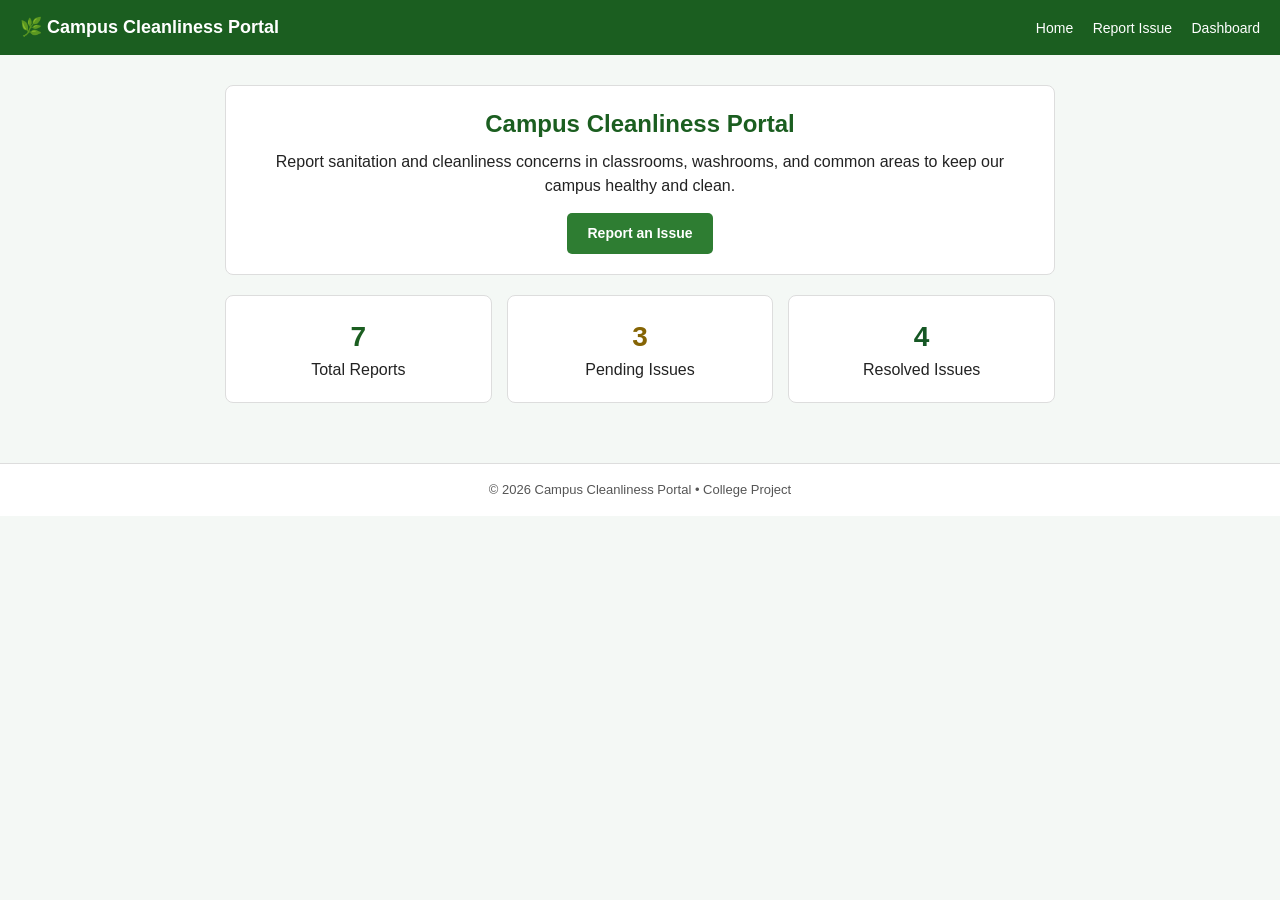
<file: index.html>
<!DOCTYPE html>
<html lang="en">
<head>
  <meta charset="UTF-8">
  <meta name="viewport" content="width=device-width, initial-scale=1.0">
  <title>Campus Cleanliness Portal - Home</title>
  <link rel="stylesheet" href="style.css">
</head>
<body>

  <!-- Navbar -->
  <nav class="navbar">
    <div class="logo">🌿 Campus Cleanliness Portal</div>
    <div class="nav-links">
      <a href="index.html">Home</a>
      <a href="report.html">Report Issue</a>
      <a href="dashboard.html">Dashboard</a>
    </div>
  </nav>

  <!-- Main Content -->
  <main class="container">
    <section class="card">
      <h1>Campus Cleanliness Portal</h1>
      <p>Report sanitation and cleanliness concerns in classrooms, washrooms, and common areas to keep our campus healthy and clean.</p>
      <div style="margin-top: 15px;">
        <a href="report.html" class="btn">Report an Issue</a>
      </div>
    </section>

    <!-- 3 Summary Cards -->
    <section class="grid-3">
      <div class="card">
        <h2>7</h2>
        <p>Total Reports</p>
      </div>
      <div class="card">
        <h2 style="color: #856404;">3</h2>
        <p>Pending Issues</p>
      </div>
      <div class="card">
        <h2 style="color: #155724;">4</h2>
        <p>Resolved Issues</p>
      </div>
    </section>
  </main>

  <!-- Footer -->
  <footer class="footer">
    <p>&copy; 2026 Campus Cleanliness Portal &bull; College Project</p>
  </footer>

</body>
</html>
</file>
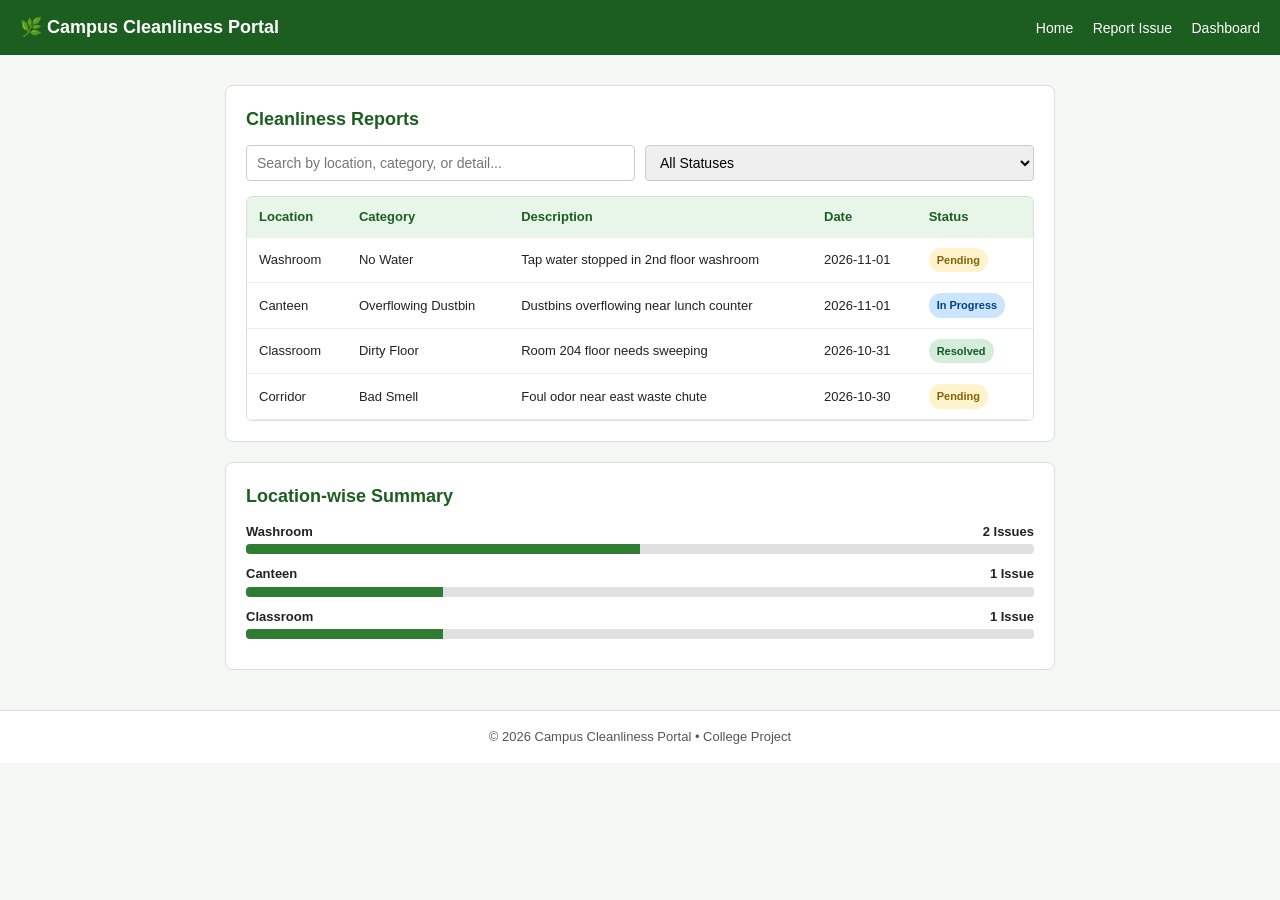
<file: dashboard.html>
<!DOCTYPE html>
<html lang="en">
<head>
  <meta charset="UTF-8">
  <meta name="viewport" content="width=device-width, initial-scale=1.0">
  <title>Campus Cleanliness Portal - Dashboard</title>
  <link rel="stylesheet" href="style.css">
</head>
<body>

  <!-- Navbar -->
  <nav class="navbar">
    <div class="logo">🌿 Campus Cleanliness Portal</div>
    <div class="nav-links">
      <a href="index.html">Home</a>
      <a href="report.html">Report Issue</a>
      <a href="dashboard.html">Dashboard</a>
    </div>
  </nav>

  <!-- Dashboard Section -->
  <main class="container">
    <section class="card">
      <h3>Cleanliness Reports</h3>

      <!-- Search & Status Filter -->
      <div class="filters">
        <input type="text" id="searchInput" placeholder="Search by location, category, or detail...">
        <select id="statusFilter">
          <option value="All">All Statuses</option>
          <option value="Pending">Pending</option>
          <option value="In Progress">In Progress</option>
          <option value="Resolved">Resolved</option>
        </select>
      </div>

      <!-- Static HTML Table -->
      <div class="table-wrap">
        <table id="reportsTable">
          <thead>
            <tr><th>Location</th><th>Category</th><th>Description</th><th>Date</th><th>Status</th></tr>
          </thead>
          <tbody>
            <tr><td>Washroom</td><td>No Water</td><td>Tap water stopped in 2nd floor washroom</td><td>2026-11-01</td><td><span class="badge pending" onclick="toggleStatus(this)">Pending</span></td></tr>
            <tr><td>Canteen</td><td>Overflowing Dustbin</td><td>Dustbins overflowing near lunch counter</td><td>2026-11-01</td><td><span class="badge progress" onclick="toggleStatus(this)">In Progress</span></td></tr>
            <tr><td>Classroom</td><td>Dirty Floor</td><td>Room 204 floor needs sweeping</td><td>2026-10-31</td><td><span class="badge resolved" onclick="toggleStatus(this)">Resolved</span></td></tr>
            <tr><td>Corridor</td><td>Bad Smell</td><td>Foul odor near east waste chute</td><td>2026-10-30</td><td><span class="badge pending" onclick="toggleStatus(this)">Pending</span></td></tr>
          </tbody>
        </table>
      </div>
    </section>

    <!-- Location Summary -->
    <section class="card">
      <h3>Location-wise Summary</h3>
      <div class="loc-bar"><div class="loc-name"><span>Washroom</span><span>2 Issues</span></div><div class="bar-track"><div class="bar-fill" style="width: 50%;"></div></div></div>
      <div class="loc-bar"><div class="loc-name"><span>Canteen</span><span>1 Issue</span></div><div class="bar-track"><div class="bar-fill" style="width: 25%;"></div></div></div>
      <div class="loc-bar"><div class="loc-name"><span>Classroom</span><span>1 Issue</span></div><div class="bar-track"><div class="bar-fill" style="width: 25%;"></div></div></div>
    </section>
  </main>

  <!-- Footer -->
  <footer class="footer">
    <p>&copy; 2026 Campus Cleanliness Portal &bull; College Project</p>
  </footer>

  <script src="script.js"></script>
</body>
</html>
</file>
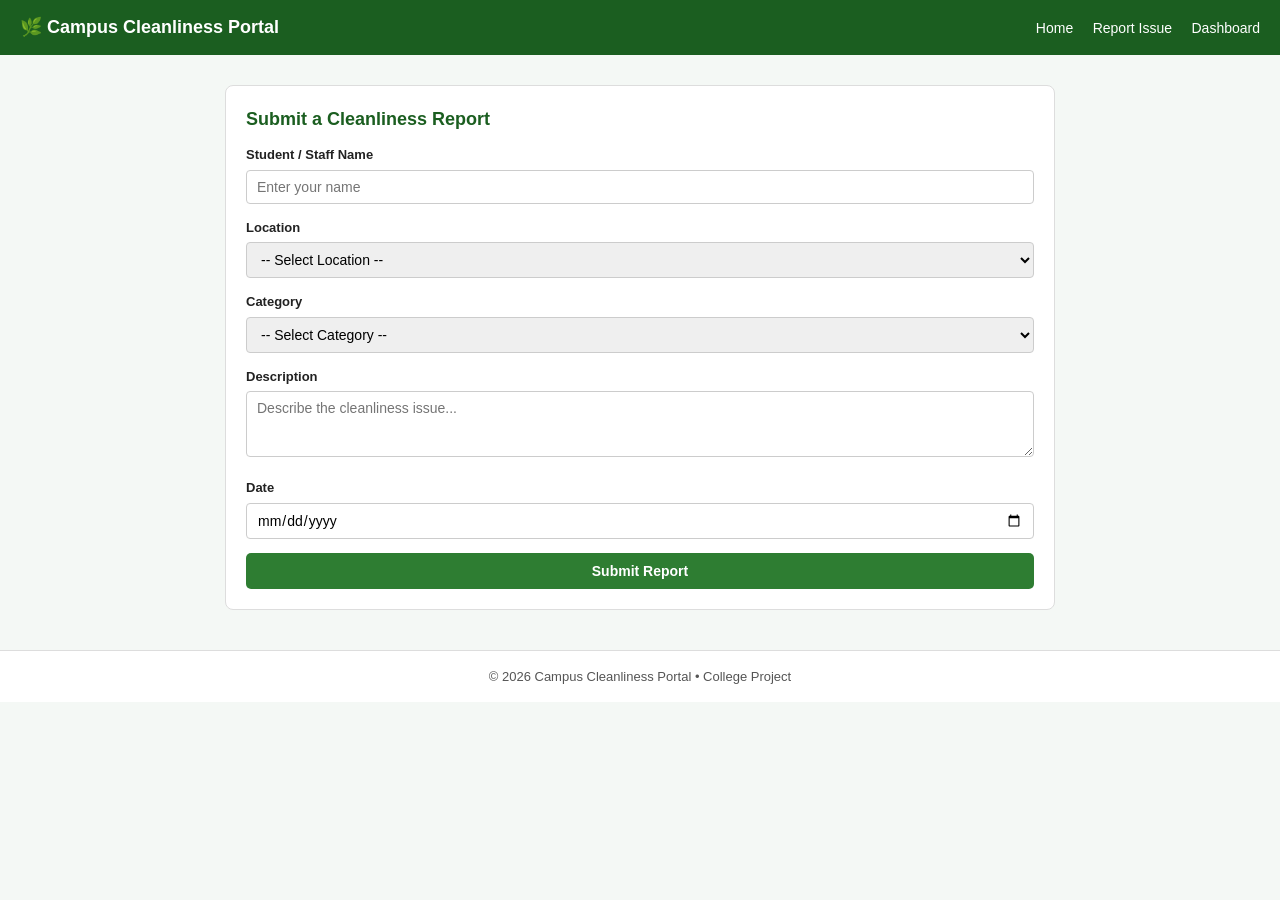
<file: report.html>
<!DOCTYPE html>
<html lang="en">
<head>
  <meta charset="UTF-8">
  <meta name="viewport" content="width=device-width, initial-scale=1.0">
  <title>Campus Cleanliness Portal - Report Form</title>
  <link rel="stylesheet" href="style.css">
</head>
<body>

  <!-- Navbar -->
  <nav class="navbar">
    <div class="logo">🌿 Campus Cleanliness Portal</div>
    <div class="nav-links">
      <a href="index.html">Home</a>
      <a href="report.html">Report Issue</a>
      <a href="dashboard.html">Dashboard</a>
    </div>
  </nav>

  <!-- Report Form Section -->
  <main class="container">
    <section class="card">
      <h3>Submit a Cleanliness Report</h3>
      <form action="dashboard.html" method="get">
        <div class="form-group">
          <label for="name">Student / Staff Name</label>
          <input type="text" id="name" name="name" required minlength="3" placeholder="Enter your name">
        </div>

        <div class="form-group">
          <label for="location">Location</label>
          <select id="location" name="location" required>
            <option value="">-- Select Location --</option>
            <option value="Classroom">Classroom</option>
            <option value="Washroom">Washroom</option>
            <option value="Canteen">Canteen</option>
            <option value="Corridor">Corridor</option>
            <option value="Ground">Ground</option>
          </select>
        </div>

        <div class="form-group">
          <label for="category">Category</label>
          <select id="category" name="category" required>
            <option value="">-- Select Category --</option>
            <option value="Dirty Floor">Dirty Floor</option>
            <option value="Overflowing Dustbin">Overflowing Dustbin</option>
            <option value="No Water">No Water</option>
            <option value="Bad Smell">Bad Smell</option>
            <option value="Other">Other</option>
          </select>
        </div>

        <div class="form-group">
          <label for="description">Description</label>
          <textarea id="description" name="description" rows="3" required minlength="10" placeholder="Describe the cleanliness issue..."></textarea>
        </div>

        <div class="form-group">
          <label for="date">Date</label>
          <input type="date" id="date" name="date" required>
        </div>

        <button type="submit" class="btn" style="width: 100%;">Submit Report</button>
      </form>
    </section>
  </main>

  <!-- Footer -->
  <footer class="footer">
    <p>&copy; 2026 Campus Cleanliness Portal &bull; College Project</p>
  </footer>

</body>
</html>
</file>
<file: style.css>
/* 1. Reset and Theme */
* {
  box-sizing: border-box;
  margin: 0;
  padding: 0;
}

body {
  font-family: Arial, sans-serif;
  background: #f4f8f5;
  color: #222;
  line-height: 1.5;
}

a {
  text-decoration: none;
  color: inherit;
}

/* 2. Navbar and Footer */
.navbar {
  background: #1b5e20;
  color: #fff;
  padding: 14px 20px;
  display: flex;
  justify-content: space-between;
  align-items: center;
}

.logo {
  font-size: 18px;
  font-weight: bold;
}

.nav-links a {
  color: #fff;
  margin-left: 15px;
  font-weight: 500;
  font-size: 14px;
}

.nav-links a:hover {
  text-decoration: underline;
}

.footer {
  text-align: center;
  padding: 16px;
  background: #fff;
  border-top: 1px solid #ddd;
  margin-top: 40px;
  font-size: 13px;
  color: #555;
}

/* 3. Container and Layout */
.container {
  max-width: 860px;
  margin: 30px auto;
  padding: 0 15px;
}

.grid-3 {
  display: grid;
  grid-template-columns: repeat(3, 1fr);
  gap: 15px;
  margin: 20px 0;
}

.card {
  background: #fff;
  border: 1px solid #ddd;
  border-radius: 8px;
  padding: 20px;
  text-align: center;
  margin-bottom: 20px;
}

.card h1 {
  color: #1b5e20;
  margin-bottom: 8px;
  font-size: 24px;
}

.card h2 {
  font-size: 28px;
  color: #1b5e20;
}

.card h3 {
  font-size: 18px;
  text-align: left;
  margin-bottom: 12px;
  color: #1b5e20;
}

/* 4. Buttons */
.btn {
  display: inline-block;
  background: #2e7d32;
  color: #fff;
  padding: 10px 20px;
  border-radius: 5px;
  border: none;
  cursor: pointer;
  font-size: 14px;
  font-weight: bold;
}

.btn:hover {
  background: #1b5e20;
}

/* 5. Forms and Inputs */
.form-group {
  margin-bottom: 14px;
  text-align: left;
}

.form-group label {
  display: block;
  font-weight: bold;
  margin-bottom: 5px;
  font-size: 13px;
}

.form-group input,
.form-group select,
.form-group textarea {
  width: 100%;
  padding: 8px 10px;
  border: 1px solid #ccc;
  border-radius: 4px;
  font-size: 14px;
  font-family: inherit;
}

/* 6. Filters and Search */
.filters {
  display: flex;
  gap: 10px;
  margin-bottom: 15px;
}

.filters input,
.filters select {
  padding: 8px 10px;
  border: 1px solid #ccc;
  border-radius: 4px;
  font-size: 14px;
  flex: 1;
}

/* 7. Table and Badges */
.table-wrap {
  overflow-x: auto;
  background: #fff;
  border-radius: 6px;
  border: 1px solid #ddd;
}

table {
  width: 100%;
  border-collapse: collapse;
  text-align: left;
  font-size: 13px;
}

th,
td {
  padding: 10px 12px;
  border-bottom: 1px solid #eee;
}

th {
  background: #e8f5e9;
  color: #1b5e20;
}

.badge {
  display: inline-block;
  padding: 4px 8px;
  border-radius: 12px;
  font-size: 11px;
  font-weight: bold;
  cursor: pointer;
}

.badge.pending {
  background: #fff3cd;
  color: #856404;
}

.badge.progress {
  background: #cce5ff;
  color: #004085;
}

.badge.resolved {
  background: #d4edda;
  color: #155724;
}

/* 8. Location Summary Bars */
.loc-bar {
  margin: 10px 0;
  text-align: left;
}

.loc-name {
  font-size: 13px;
  font-weight: bold;
  margin-bottom: 3px;
  display: flex;
  justify-content: space-between;
}

.bar-track {
  background: #e0e0e0;
  border-radius: 4px;
  height: 10px;
  overflow: hidden;
}

.bar-fill {
  background: #2e7d32;
  height: 100%;
}

/* 9. Responsive Layout */
@media (max-width: 700px) {
  .grid-3 {
    grid-template-columns: 1fr;
  }

  .navbar {
    flex-direction: column;
    gap: 8px;
    text-align: center;
  }

  .filters {
    flex-direction: column;
  }
}
</file>
